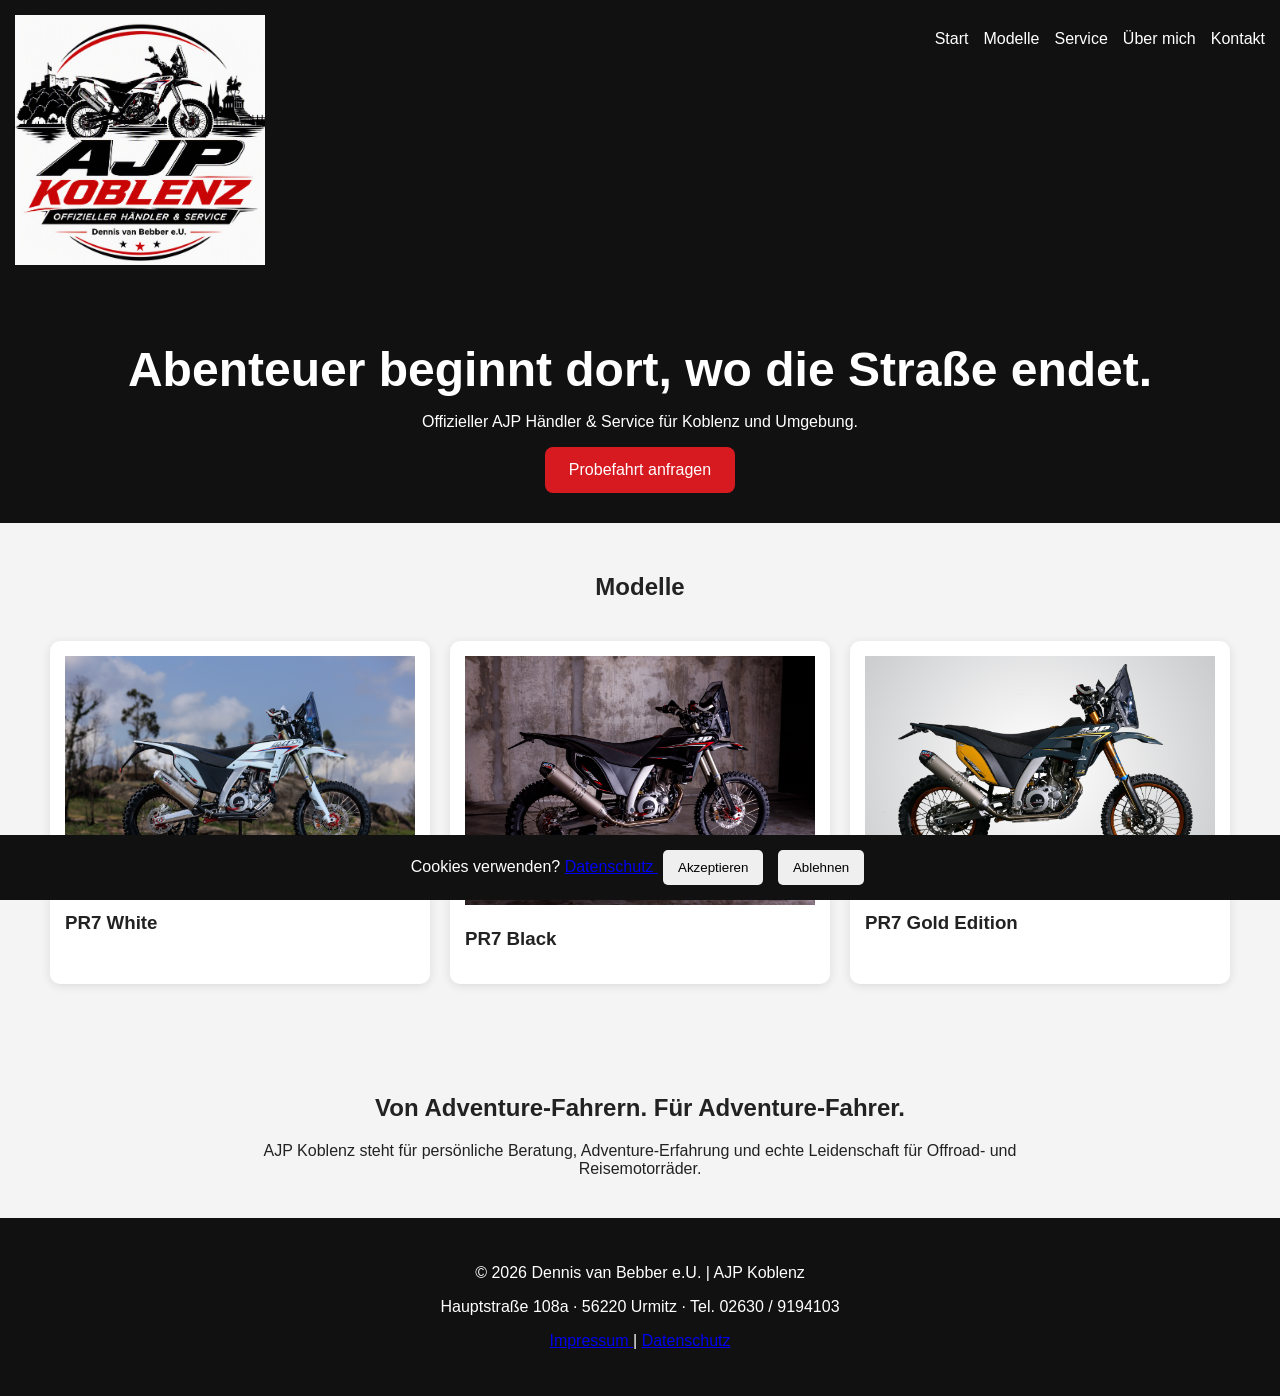
<file: index.html>
<!DOCTYPE html>
<html lang="de">

<head>

    <meta charset="UTF-8">

    <meta name="viewport"
          content="width=device-width, initial-scale=1.0">

    <title>AJP Koblenz</title>

    <link rel="stylesheet" href="css/style.css">

</head>

<body>

    <!-- ==========================================
         Header / Navigation
    =========================================== -->

    <header class="hero">

        <nav class="topnav">

            <div class="logo-wrap">

                <a href="index.html">

                    <img
                        src="images/Logo AJP dvb.png"
                        alt="AJP Koblenz Logo">

                </a>

            </div>

            <div class="menu">

                <a href="index.html">Start</a>

                <a href="modelle.html">Modelle</a>

                <a href="service.html">Service</a>

                <a href="ueber-mich.html">Über mich</a>

                <a href="kontakt.html">Kontakt</a>

            </div>

        </nav>


        <!-- ==========================================
             Hero Bereich
        =========================================== -->

        <div class="hero-content">

            <h1>
                Abenteuer beginnt dort,
                wo die Straße endet.
            </h1>

            <p>
                Offizieller AJP Händler & Service
                für Koblenz und Umgebung.
            </p>

            <a class="btn"
               href="kontakt.html">

                Probefahrt anfragen

            </a>

        </div>

    </header>


    <!-- ==========================================
         Modelle
    =========================================== -->

    <section>

        <h2 style="text-align:center;">
            Modelle
        </h2>

        <div class="cards">

            <div class="card">

                <img
                    src="images/PR7 white.jpg"
                    alt="AJP PR7 White">

                <h3>PR7 White</h3>

            </div>

            <div class="card">

                <img
                    src="images/PR7 black.jpeg"
                    alt="AJP PR7 Black">

                <h3>PR7 Black</h3>

            </div>

            <div class="card">
                <img
                    src="images/AJP_PR7_Gold.jpg"
                    alt="AJP PR7 Gold">
           

                <h3>PR7 Gold Edition</h3>

            </div>

        </div>

    </section>


    <!-- ==========================================
         Über AJP Koblenz
    =========================================== -->

    <section class="page-header">

        <h2>
            Von Adventure-Fahrern.
            Für Adventure-Fahrer.
        </h2>

        <p>
            AJP Koblenz steht für persönliche Beratung,
            Adventure-Erfahrung und echte Leidenschaft
            für Offroad- und Reisemotorräder.
        </p>

    </section>


    <!-- ==========================================
         Footer
    =========================================== -->

    <footer>

        <p>
            © 2026 Dennis van Bebber e.U. |
            AJP Koblenz
        </p>

        <p>
            Hauptstraße 108a ·
            56220 Urmitz ·
            Tel. 02630 / 9194103
        </p>

        <p>

            <a href="impressum.html">
                Impressum
            </a>

            |

            <a href="datenschutz.html">
                Datenschutz
            </a>

        </p>

    </footer>


    <!-- ==========================================
         Cookie Banner
    =========================================== -->

    <div id="cookie-banner">

        <span>

            Cookies verwenden?

            <a href="datenschutz.html">
                Datenschutz
            </a>

        </span>

        <button id="acceptCookies">
            Akzeptieren
        </button>

        <button id="rejectCookies">
            Ablehnen
        </button>

    </div>

    <script src="js/cookies.js"></script>

</body>

</html>
</file>
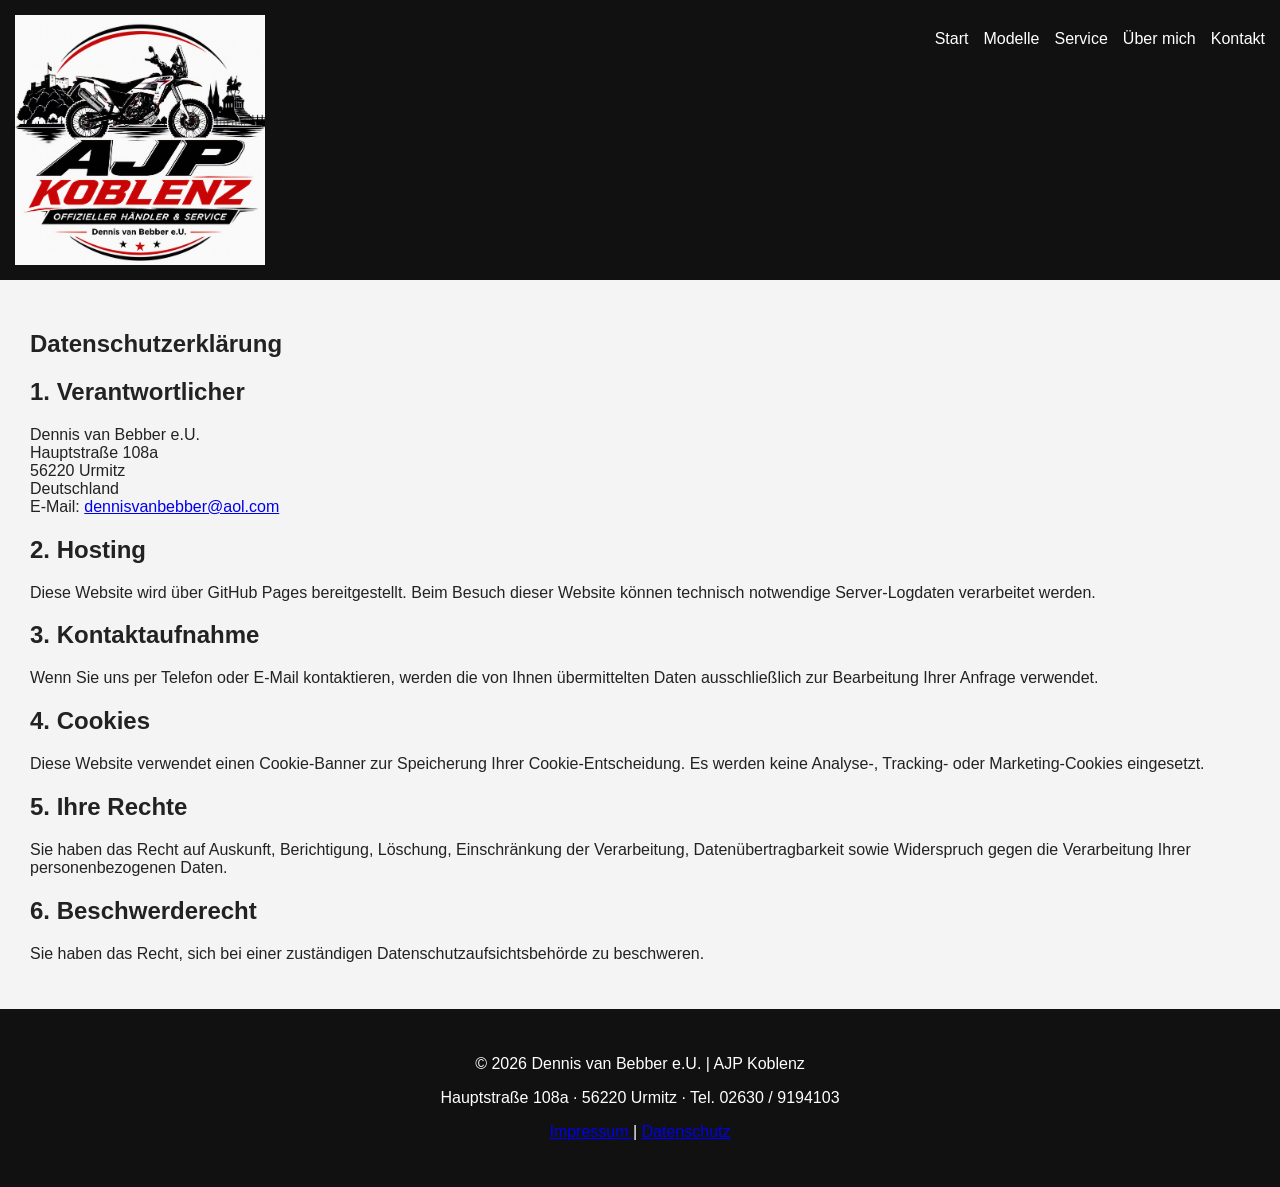
<file: datenschutz.html>
<!DOCTYPE html>
<html lang="de">

<head>

    <meta charset="UTF-8">

    <meta name="viewport"
          content="width=device-width, initial-scale=1.0">

    <title>Datenschutz | AJP Koblenz</title>

    <link rel="stylesheet" href="css/style.css">

</head>

<body>

    <!-- ==========================================
         Navigation
    =========================================== -->

    <nav class="topnav">

        <div class="logo-wrap">

            <a href="index.html">

                <img
                    src="images/Logo AJP dvb.png"
                    alt="AJP Koblenz Logo">

            </a>

        </div>

        <div class="menu">

            <a href="index.html">Start</a>

            <a href="modelle.html">Modelle</a>

            <a href="service.html">Service</a>

            <a href="ueber-mich.html">Über mich</a>

            <a href="kontakt.html">Kontakt</a>

        </div>

    </nav>


    <!-- ==========================================
         Inhalt
    =========================================== -->

    <section class="content">

        <h1>Datenschutzerklärung</h1>

        <h2>1. Verantwortlicher</h2>

        <p>
            Dennis van Bebber e.U.<br>
            Hauptstraße 108a<br>
            56220 Urmitz<br>
            Deutschland<br>
            E-Mail:
            <a href="mailto:dennisvanbebber@aol.com">
                dennisvanbebber@aol.com
            </a>
        </p>

        <h2>2. Hosting</h2>

        <p>
            Diese Website wird über GitHub Pages bereitgestellt.
            Beim Besuch dieser Website können technisch notwendige
            Server-Logdaten verarbeitet werden.
        </p>

        <h2>3. Kontaktaufnahme</h2>

        <p>
            Wenn Sie uns per Telefon oder E-Mail kontaktieren,
            werden die von Ihnen übermittelten Daten ausschließlich
            zur Bearbeitung Ihrer Anfrage verwendet.
        </p>

        <h2>4. Cookies</h2>

        <p>
            Diese Website verwendet einen Cookie-Banner zur Speicherung
            Ihrer Cookie-Entscheidung. Es werden keine Analyse-,
            Tracking- oder Marketing-Cookies eingesetzt.
        </p>

        <h2>5. Ihre Rechte</h2>

        <p>
            Sie haben das Recht auf Auskunft, Berichtigung,
            Löschung, Einschränkung der Verarbeitung,
            Datenübertragbarkeit sowie Widerspruch gegen die
            Verarbeitung Ihrer personenbezogenen Daten.
        </p>

        <h2>6. Beschwerderecht</h2>

        <p>
            Sie haben das Recht, sich bei einer zuständigen
            Datenschutzaufsichtsbehörde zu beschweren.
        </p>

    </section>


    <!-- ==========================================
         Footer
    =========================================== -->

    <footer>

        <p>
            © 2026 Dennis van Bebber e.U. |
            AJP Koblenz
        </p>

        <p>
            Hauptstraße 108a ·
            56220 Urmitz ·
            Tel. 02630 / 9194103
        </p>

        <p>

            <a href="impressum.html">
                Impressum
            </a>

            |

            <a href="datenschutz.html">
                Datenschutz
            </a>

        </p>

    </footer>

</body>

</html>
</file>
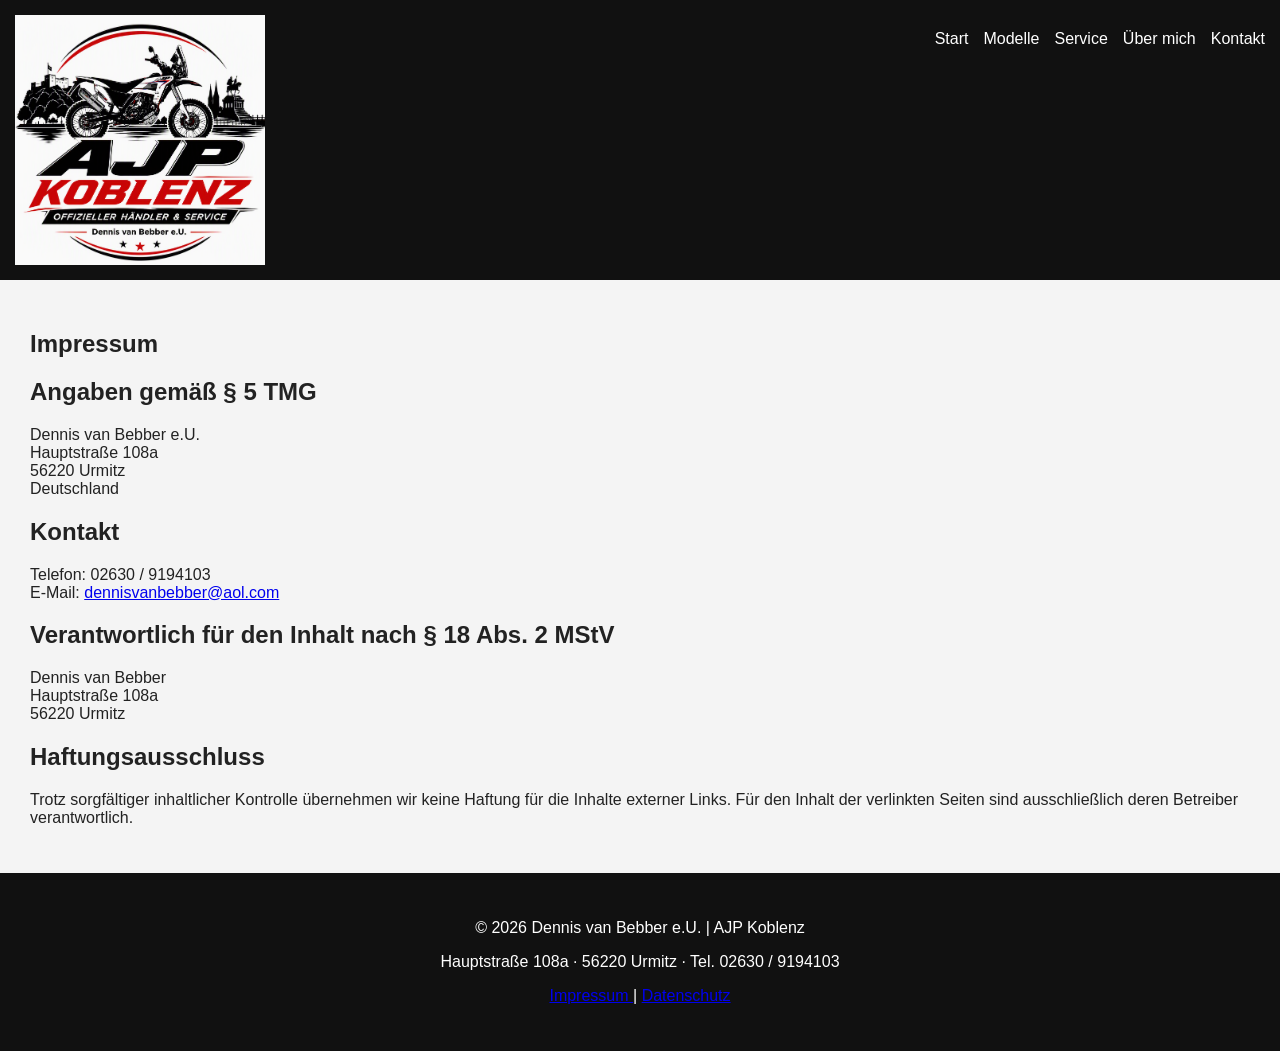
<file: impressum.html>
<!DOCTYPE html>
<html lang="de">

<head>

    <meta charset="UTF-8">

    <meta name="viewport"
          content="width=device-width, initial-scale=1.0">

    <title>Impressum | AJP Koblenz</title>

    <link rel="stylesheet" href="css/style.css">

</head>

<body>

    <!-- ==========================================
         Navigation
    =========================================== -->

    <nav class="topnav">

        <div class="logo-wrap">

            <a href="index.html">

                <img
                    src="images/Logo AJP dvb.png"
                    alt="AJP Koblenz Logo">

            </a>

        </div>

        <div class="menu">

            <a href="index.html">Start</a>

            <a href="modelle.html">Modelle</a>

            <a href="service.html">Service</a>

            <a href="ueber-mich.html">Über mich</a>

            <a href="kontakt.html">Kontakt</a>

        </div>

    </nav>


    <!-- ==========================================
         Inhalt
    =========================================== -->

    <section class="content">

        <h1>Impressum</h1>

        <h2>Angaben gemäß § 5 TMG</h2>

        <p>
            Dennis van Bebber e.U.<br>
            Hauptstraße 108a<br>
            56220 Urmitz<br>
            Deutschland
        </p>

        <h2>Kontakt</h2>

        <p>
            Telefon:
                02630 / 9194103
            </a>
            <br>

            E-Mail:
            <a href="mailto:dennisvanbebber@aol.com">
                dennisvanbebber@aol.com
            </a>
        </p>

        <h2>Verantwortlich für den Inhalt nach § 18 Abs. 2 MStV</h2>

        <p>
            Dennis van Bebber<br>
            Hauptstraße 108a<br>
            56220 Urmitz
        </p>

        <h2>Haftungsausschluss</h2>

        <p>
            Trotz sorgfältiger inhaltlicher Kontrolle übernehmen wir
            keine Haftung für die Inhalte externer Links.
            Für den Inhalt der verlinkten Seiten sind ausschließlich
            deren Betreiber verantwortlich.
        </p>

    </section>


    <!-- ==========================================
         Footer
    =========================================== -->

    <footer>

        <p>
            © 2026 Dennis van Bebber e.U. |
            AJP Koblenz
        </p>

        <p>
            Hauptstraße 108a ·
            56220 Urmitz ·
            Tel. 02630 / 9194103
        </p>

        <p>

            <a href="impressum.html">
                Impressum
            </a>

            |

            <a href="datenschutz.html">
                Datenschutz
            </a>

        </p>

    </footer>

</body>

</html>
</file>
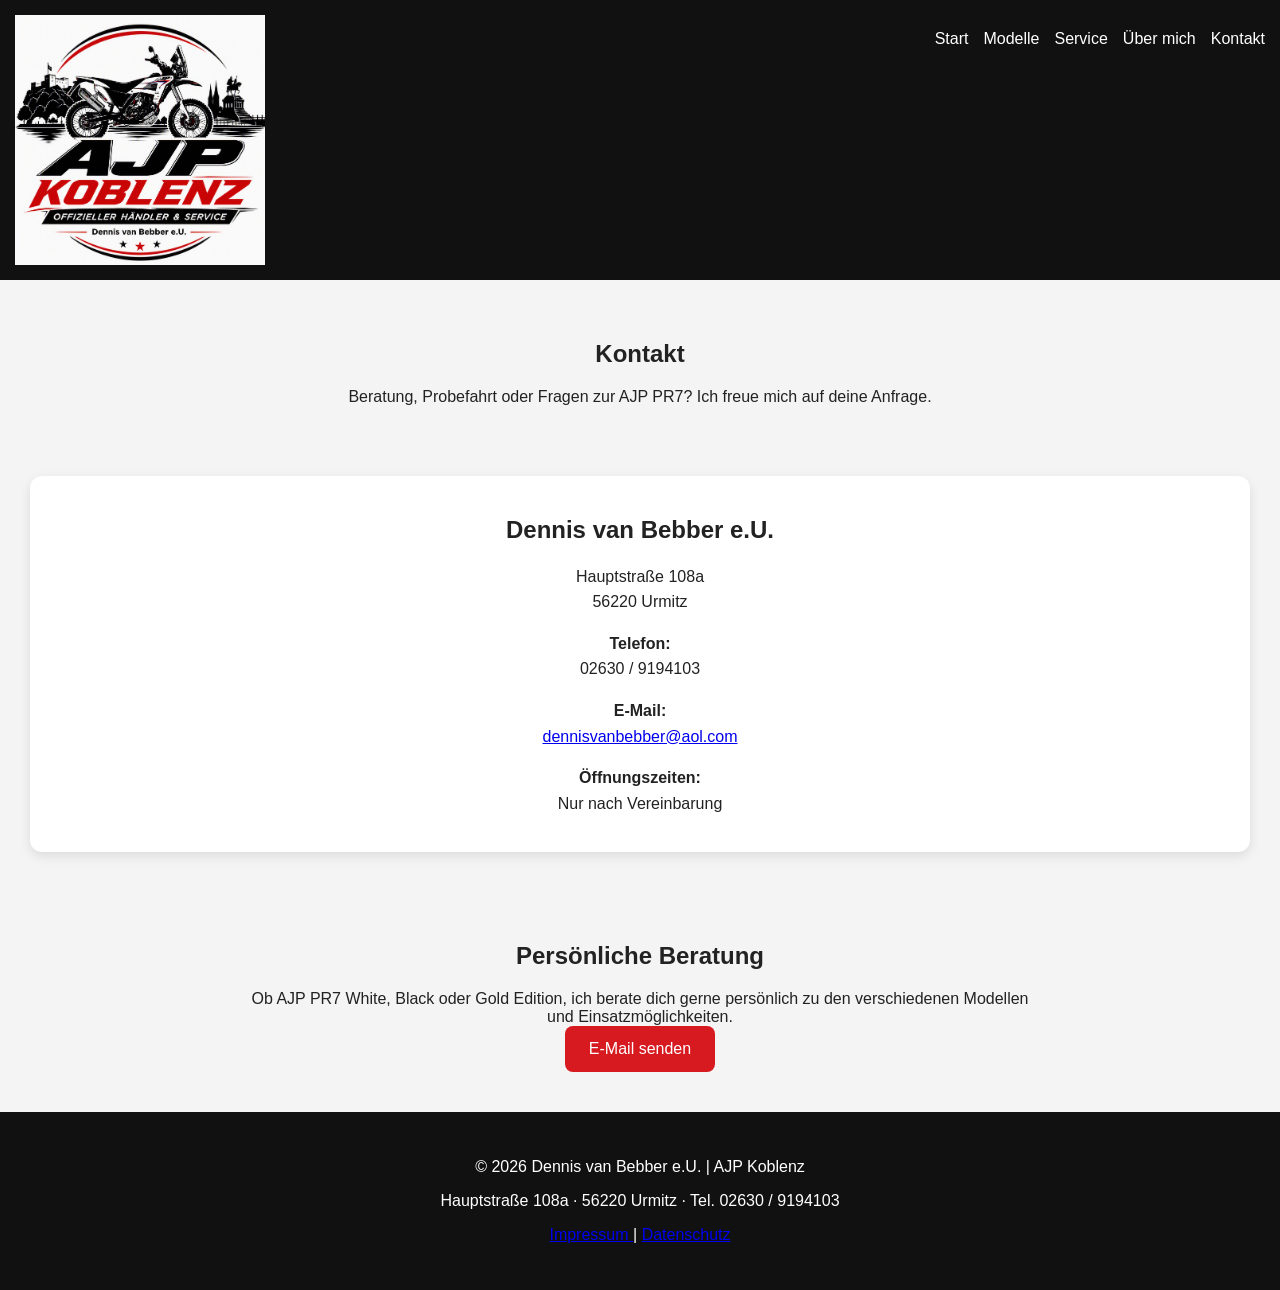
<file: kontakt.html>
<!DOCTYPE html>
<html lang="de">

<head>

    <meta charset="UTF-8">

    <meta name="viewport"
          content="width=device-width, initial-scale=1.0">

    <title>Kontakt | AJP Koblenz</title>

    <link rel="stylesheet" href="css/style.css">

</head>

<body>

    <!-- ==========================================
         Navigation
    =========================================== -->

    <nav class="topnav">

        <div class="logo-wrap">

            <a href="index.html">

                <img
                    src="images/Logo AJP dvb.png"
                    alt="AJP Koblenz Logo">

            </a>

        </div>

        <div class="menu">

            <a href="index.html">Start</a>

            <a href="modelle.html">Modelle</a>

            <a href="service.html">Service</a>

            <a href="ueber-mich.html">Über mich</a>

            <a href="kontakt.html">Kontakt</a>

        </div>

    </nav>


    <!-- ==========================================
         Seitenkopf
    =========================================== -->

    <section class="page-header">

        <h1>Kontakt</h1>

        <p>
            Beratung, Probefahrt oder Fragen zur AJP PR7?
            Ich freue mich auf deine Anfrage.
        </p>

    </section>


    <!-- ==========================================
         Kontaktinformationen
    =========================================== -->

    <section class="content">

        <div class="service-card">

            <h2>Dennis van Bebber e.U.</h2>

            <p>

                Hauptstraße 108a<br>
                56220 Urmitz

            </p>

            <p>

                <strong>Telefon:</strong><br>

                02630 / 9194103
                </a>

            </p>

            <p>

                <strong>E-Mail:</strong><br>

                <a href="mailto:dennisvanbebber@aol.com">
                    dennisvanbebber@aol.com
                </a>

            </p>

            <p>

                <strong>Öffnungszeiten:</strong><br>
                Nur nach Vereinbarung

            </p>

        </div>

    </section>


    <!-- ==========================================
         Kontakt CTA
    =========================================== -->

    <section class="page-header">

        <h2>Persönliche Beratung</h2>

        <p>
            Ob AJP PR7 White, Black oder Gold Edition,
            ich berate dich gerne persönlich zu den
            verschiedenen Modellen und Einsatzmöglichkeiten.
        </p>

        <a href="mailto:dennisvanbebber@aol.com"
           class="btn">

            E-Mail senden

        </a>

    </section>


    <!-- ==========================================
         Footer
    =========================================== -->

    <footer>

        <p>
            © 2026 Dennis van Bebber e.U. |
            AJP Koblenz
        </p>

        <p>
            Hauptstraße 108a ·
            56220 Urmitz ·
            Tel. 02630 / 9194103
        </p>

        <p>

            <a href="impressum.html">
                Impressum
            </a>

            |

            <a href="datenschutz.html">
                Datenschutz
            </a>

        </p>

    </footer>

</body>

</html>
</file>
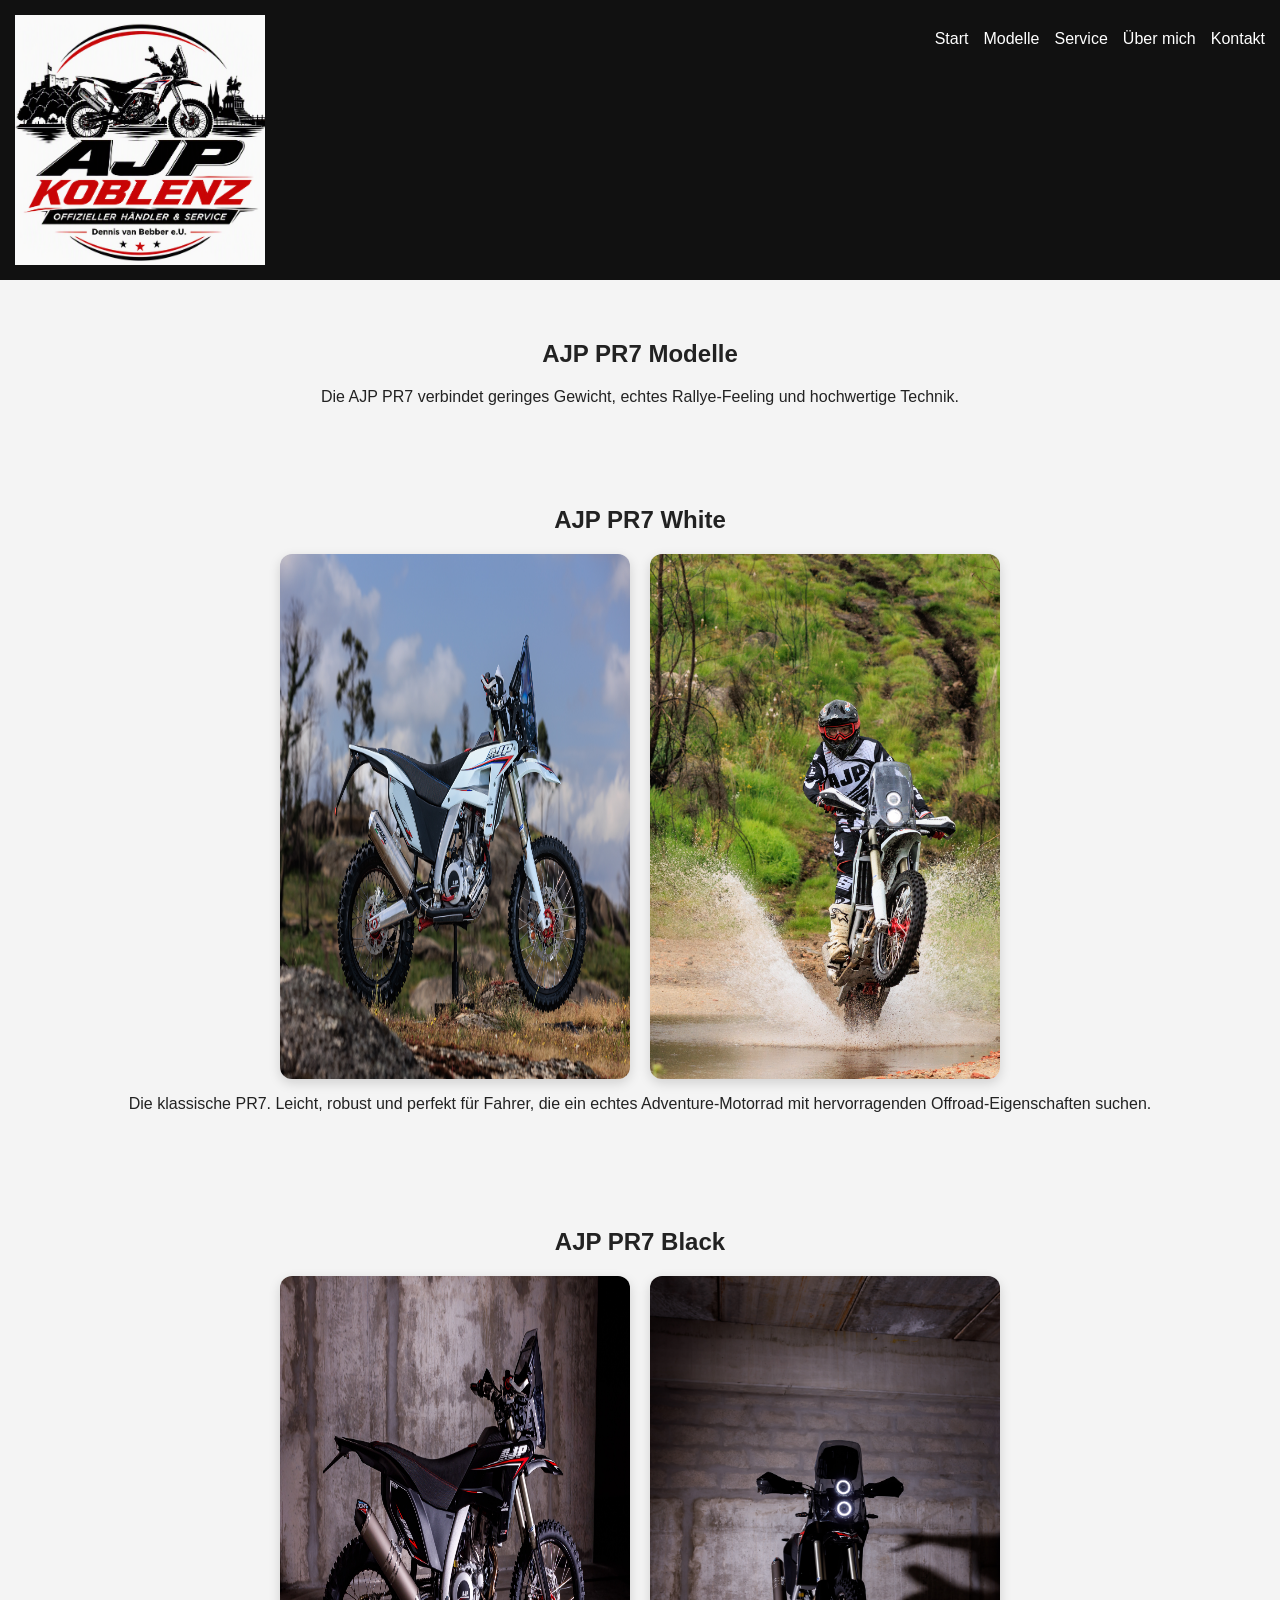
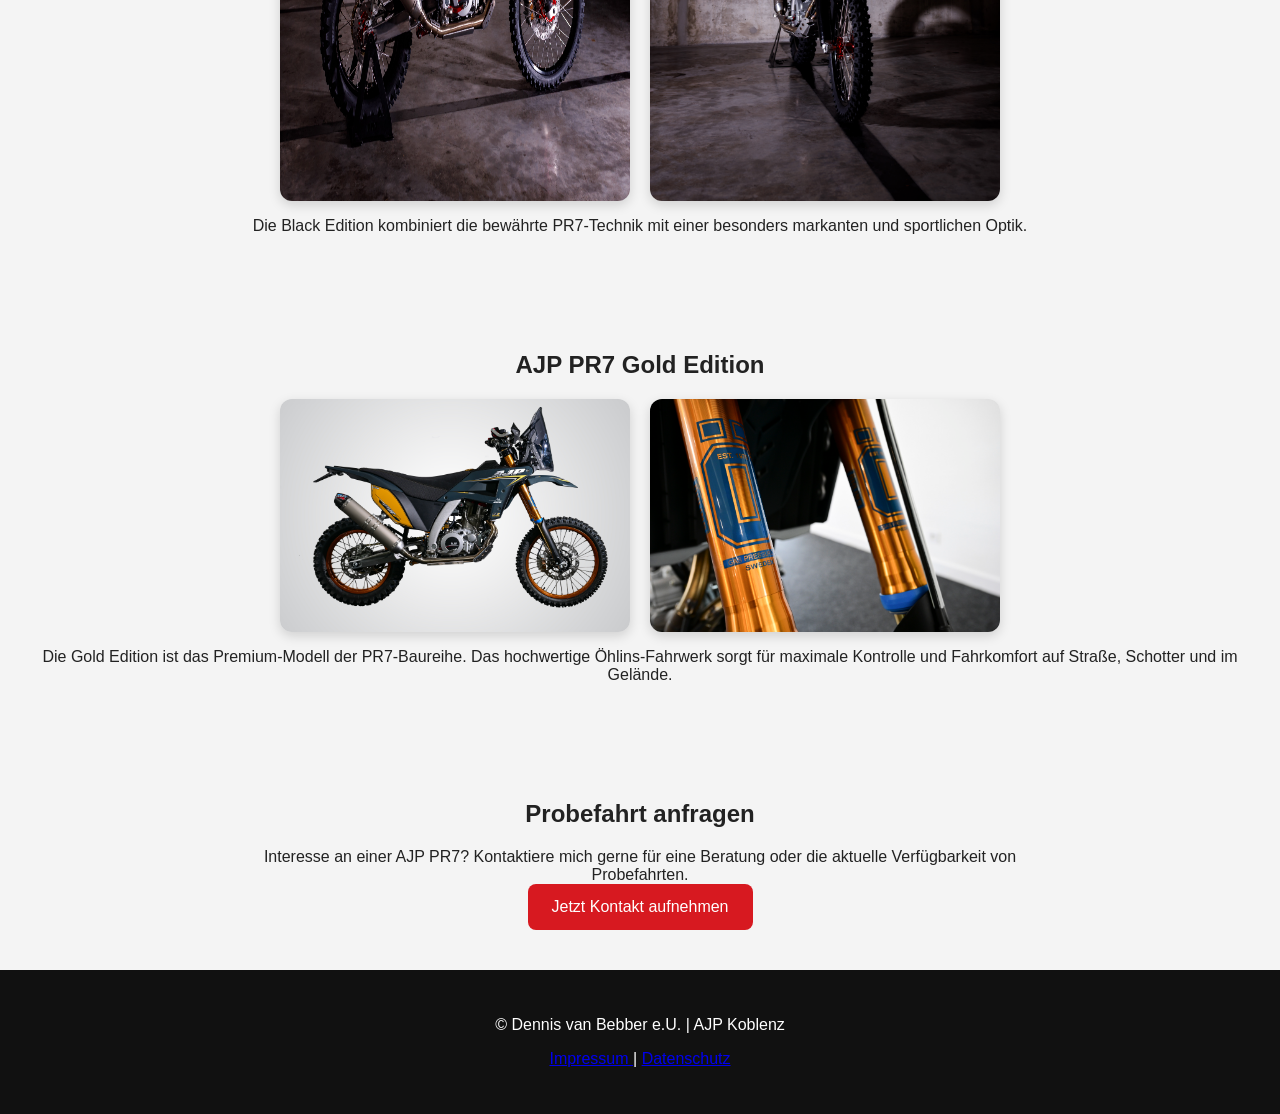
<file: modelle.html>
<!DOCTYPE html>
<html lang="de">

<head>

    <meta charset="UTF-8">

    <meta name="viewport"
          content="width=device-width, initial-scale=1.0">

    <title>AJP PR7 Modelle | AJP Koblenz</title>

    <link rel="stylesheet" href="css/style.css">

</head>

<body>

    <!-- ==========================================
         Navigation
    =========================================== -->

    <nav class="topnav">

        <div class="logo-wrap">

            <a href="index.html">

                <img src="images/Logo AJP dvb.png"
                     alt="AJP Koblenz Logo">

            </a>

        </div>

        <div class="menu">

            <a href="index.html">Start</a>

            <a href="modelle.html">Modelle</a>

            <a href="service.html">Service</a>

            <a href="ueber-mich.html">Über mich</a>

            <a href="kontakt.html">Kontakt</a>

        </div>

    </nav>


    <!-- ==========================================
         Seitenkopf
    =========================================== -->

    <section class="page-header">

        <h1>AJP PR7 Modelle</h1>

        <p>
            Die AJP PR7 verbindet geringes Gewicht,
            echtes Rallye-Feeling und hochwertige Technik.
        </p>

    </section>


    <!-- ==========================================
         PR7 White
    =========================================== -->

    <section class="model-section">

        <h2>AJP PR7 White</h2>

        <div class="model-gallery">

            <img
                src="images/PR7 white.jpg"
                alt="AJP PR7 White"
                class="model-image">

            <img
                src="images/PR7 white vorne.jpg"
                alt="AJP PR7 White Action"
                class="model-image">

        </div>

        <p>
            Die klassische PR7. Leicht, robust und perfekt
            für Fahrer, die ein echtes Adventure-Motorrad mit
            hervorragenden Offroad-Eigenschaften suchen.
        </p>

    </section>


    <!-- ==========================================
         PR7 Black
    =========================================== -->

    <section class="model-section">

        <h2>AJP PR7 Black</h2>

        <div class="model-gallery">

            <img
                src="images/PR7 black.jpeg"
                alt="AJP PR7 Black"
                class="model-image">

            <img
                src="images/PR7 black vorne.jpeg"
                alt="AJP PR7 Black Front"
                class="model-image">

        </div>

        <p>
            Die Black Edition kombiniert die bewährte PR7-Technik
            mit einer besonders markanten und sportlichen Optik.
        </p>

    </section>


    <!-- ==========================================
         PR7 Gold Edition
    =========================================== -->

    <section class="model-section">

        <h2>AJP PR7 Gold Edition</h2>

        <div class="model-gallery">
<img
                src="images/AJP_PR7_Gold.jpg"
                alt="AJP PR7 Black"
                class="model-image">

            <img
                src="images/AJP_PR7_Gold Öhlins Gabel.jpg"
                alt="AJP PR7 Black Front"
                class="model-image">

        </div>

        <p>
            Die Gold Edition ist das Premium-Modell der
            PR7-Baureihe. Das hochwertige Öhlins-Fahrwerk
            sorgt für maximale Kontrolle und Fahrkomfort
            auf Straße, Schotter und im Gelände.
        </p>

    </section>


    <!-- ==========================================
         Probefahrt
    =========================================== -->

    <section class="page-header">

        <h2>Probefahrt anfragen</h2>

        <p>
            Interesse an einer AJP PR7?
            Kontaktiere mich gerne für eine Beratung oder
            die aktuelle Verfügbarkeit von Probefahrten.
        </p>

        <a href="kontakt.html" class="btn">
            Jetzt Kontakt aufnehmen
        </a>

    </section>


<!-- ==========================================
     Footer
========================================== -->

<footer>

    <p>
        © Dennis van Bebber e.U. |
        AJP Koblenz
    </p>

    <p>
            <a href="impressum.html">
                Impressum
            </a>

        |

        <a href="datenschutz.html">
            Datenschutz
        </a>
    </p>

</footer>

</body>

</html>
</file>
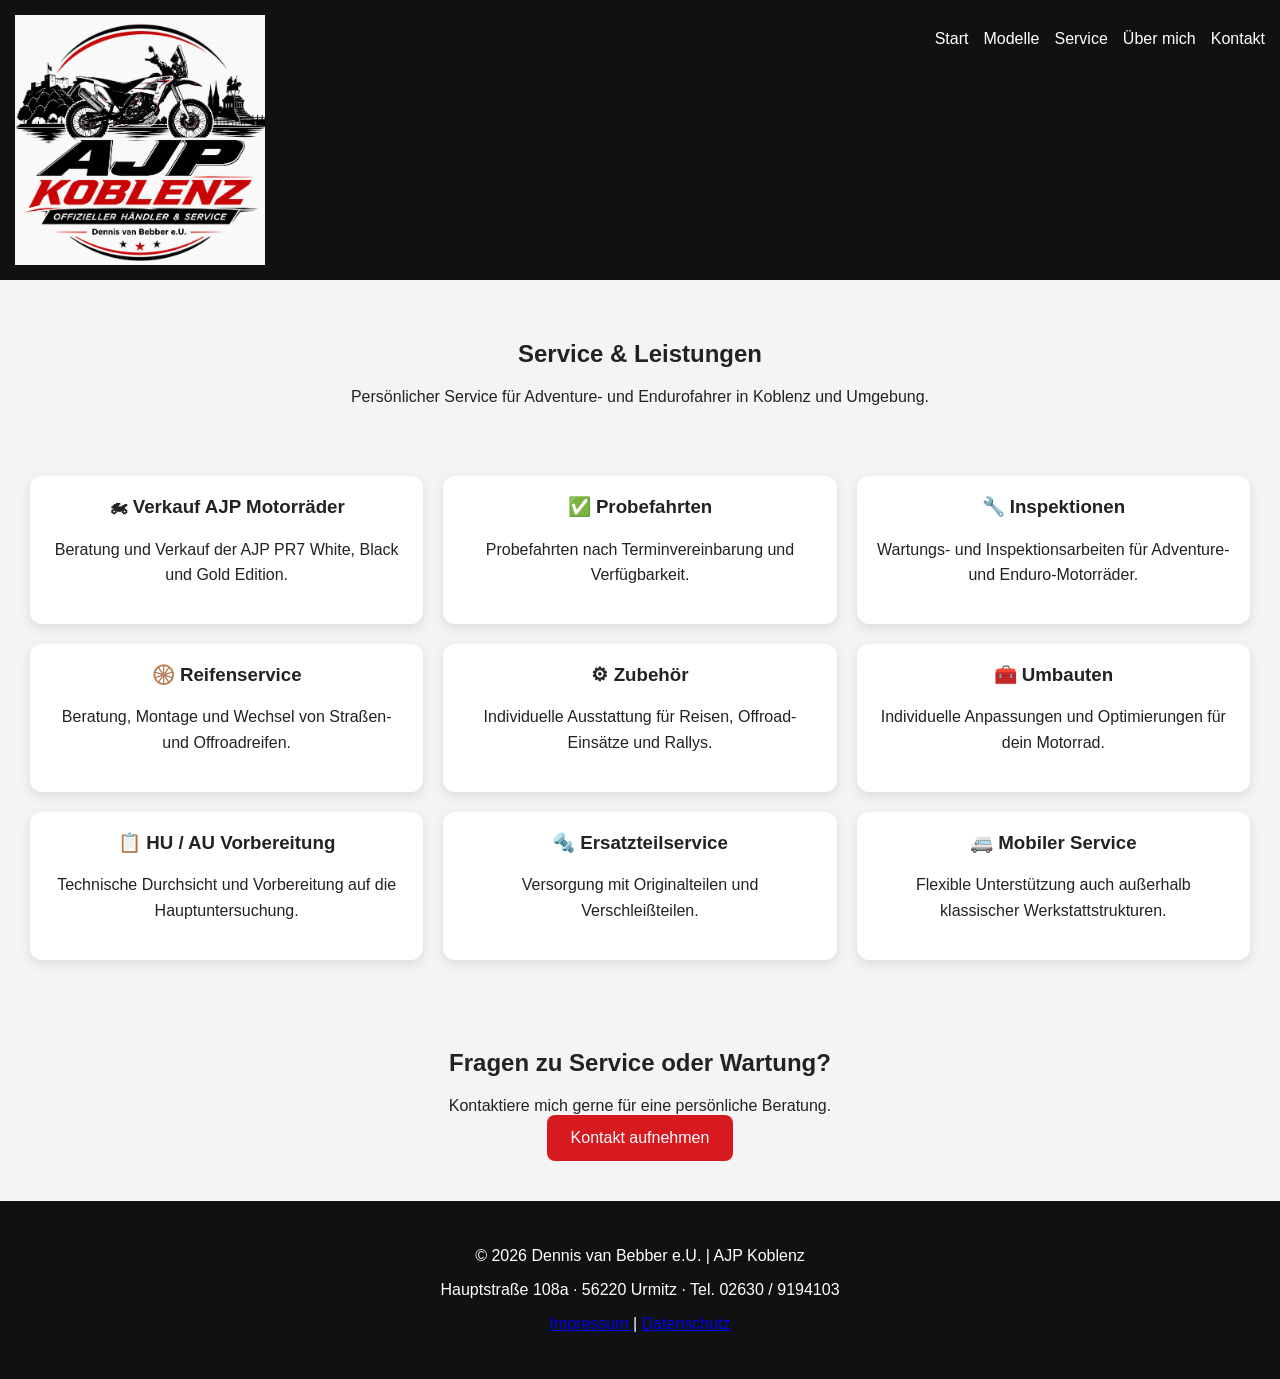
<file: service.html>
<!DOCTYPE html>
<html lang="de">

<head>

    <meta charset="UTF-8">

    <meta name="viewport"
          content="width=device-width, initial-scale=1.0">

    <title>Service | AJP Koblenz</title>

    <link rel="stylesheet" href="css/style.css">

</head>

<body>

    <!-- ==========================================
         Navigation
    =========================================== -->

    <nav class="topnav">

        <div class="logo-wrap">

            <a href="index.html">

                <img
                    src="images/Logo AJP dvb.png"
                    alt="AJP Koblenz Logo">

            </a>

        </div>

        <div class="menu">

            <a href="index.html">Start</a>

            <a href="modelle.html">Modelle</a>

            <a href="service.html">Service</a>

            <a href="ueber-mich.html">Über mich</a>

            <a href="kontakt.html">Kontakt</a>

        </div>

    </nav>


    <!-- ==========================================
         Seitenkopf
    =========================================== -->

    <section class="page-header">

        <h1>Service & Leistungen</h1>

        <p>
            Persönlicher Service für Adventure- und
            Endurofahrer in Koblenz und Umgebung.
        </p>

    </section>


    <!-- ==========================================
         Leistungen
    =========================================== -->

    <section class="content">

        <div class="service-grid">

            <div class="service-card">

                <h3>🏍 Verkauf AJP Motorräder</h3>

                <p>
                    Beratung und Verkauf der AJP PR7
                    White, Black und Gold Edition.
                </p>

            </div>

            <div class="service-card">

                <h3>✅ Probefahrten</h3>

                <p>
                    Probefahrten nach Terminvereinbarung
                    und Verfügbarkeit.
                </p>

            </div>

            <div class="service-card">

                <h3>🔧 Inspektionen</h3>

                <p>
                    Wartungs- und Inspektionsarbeiten
                    für Adventure- und Enduro-Motorräder.
                </p>

            </div>

            <div class="service-card">

                <h3>🛞 Reifenservice</h3>

                <p>
                    Beratung, Montage und Wechsel von
                    Straßen- und Offroadreifen.
                </p>

            </div>

            <div class="service-card">

                <h3>⚙ Zubehör</h3>

                <p>
                    Individuelle Ausstattung für Reisen,
                    Offroad-Einsätze und Rallys.
                </p>

            </div>

            <div class="service-card">

                <h3>🧰 Umbauten</h3>

                <p>
                    Individuelle Anpassungen und
                    Optimierungen für dein Motorrad.
                </p>

            </div>

            <div class="service-card">

                <h3>📋 HU / AU Vorbereitung</h3>

                <p>
                    Technische Durchsicht und Vorbereitung
                    auf die Hauptuntersuchung.
                </p>

            </div>

            <div class="service-card">

                <h3>🔩 Ersatzteilservice</h3>

                <p>
                    Versorgung mit Originalteilen und
                    Verschleißteilen.
                </p>

            </div>

            <div class="service-card">

                <h3>🚐 Mobiler Service</h3>

                <p>
                    Flexible Unterstützung auch außerhalb
                    klassischer Werkstattstrukturen.
                </p>

            </div>

        </div>

    </section>


    <!-- ==========================================
         Kontakt
    =========================================== -->

    <section class="page-header">

        <h2>Fragen zu Service oder Wartung?</h2>

        <p>
            Kontaktiere mich gerne für eine persönliche
            Beratung.
        </p>

        <a href="kontakt.html" class="btn">
            Kontakt aufnehmen
        </a>

    </section>


    <!-- ==========================================
         Footer
    =========================================== -->

    <footer>

        <p>
            © 2026 Dennis van Bebber e.U. |
            AJP Koblenz
        </p>

        <p>
            Hauptstraße 108a ·
            56220 Urmitz ·
            Tel. 02630 / 9194103
        </p>

        <p>

            <a href="impressum.html">
                Impressum
            </a>

            |

            <a href="datenschutz.html">
                Datenschutz
            </a>

        </p>

    </footer>

</body>

</html>
</file>
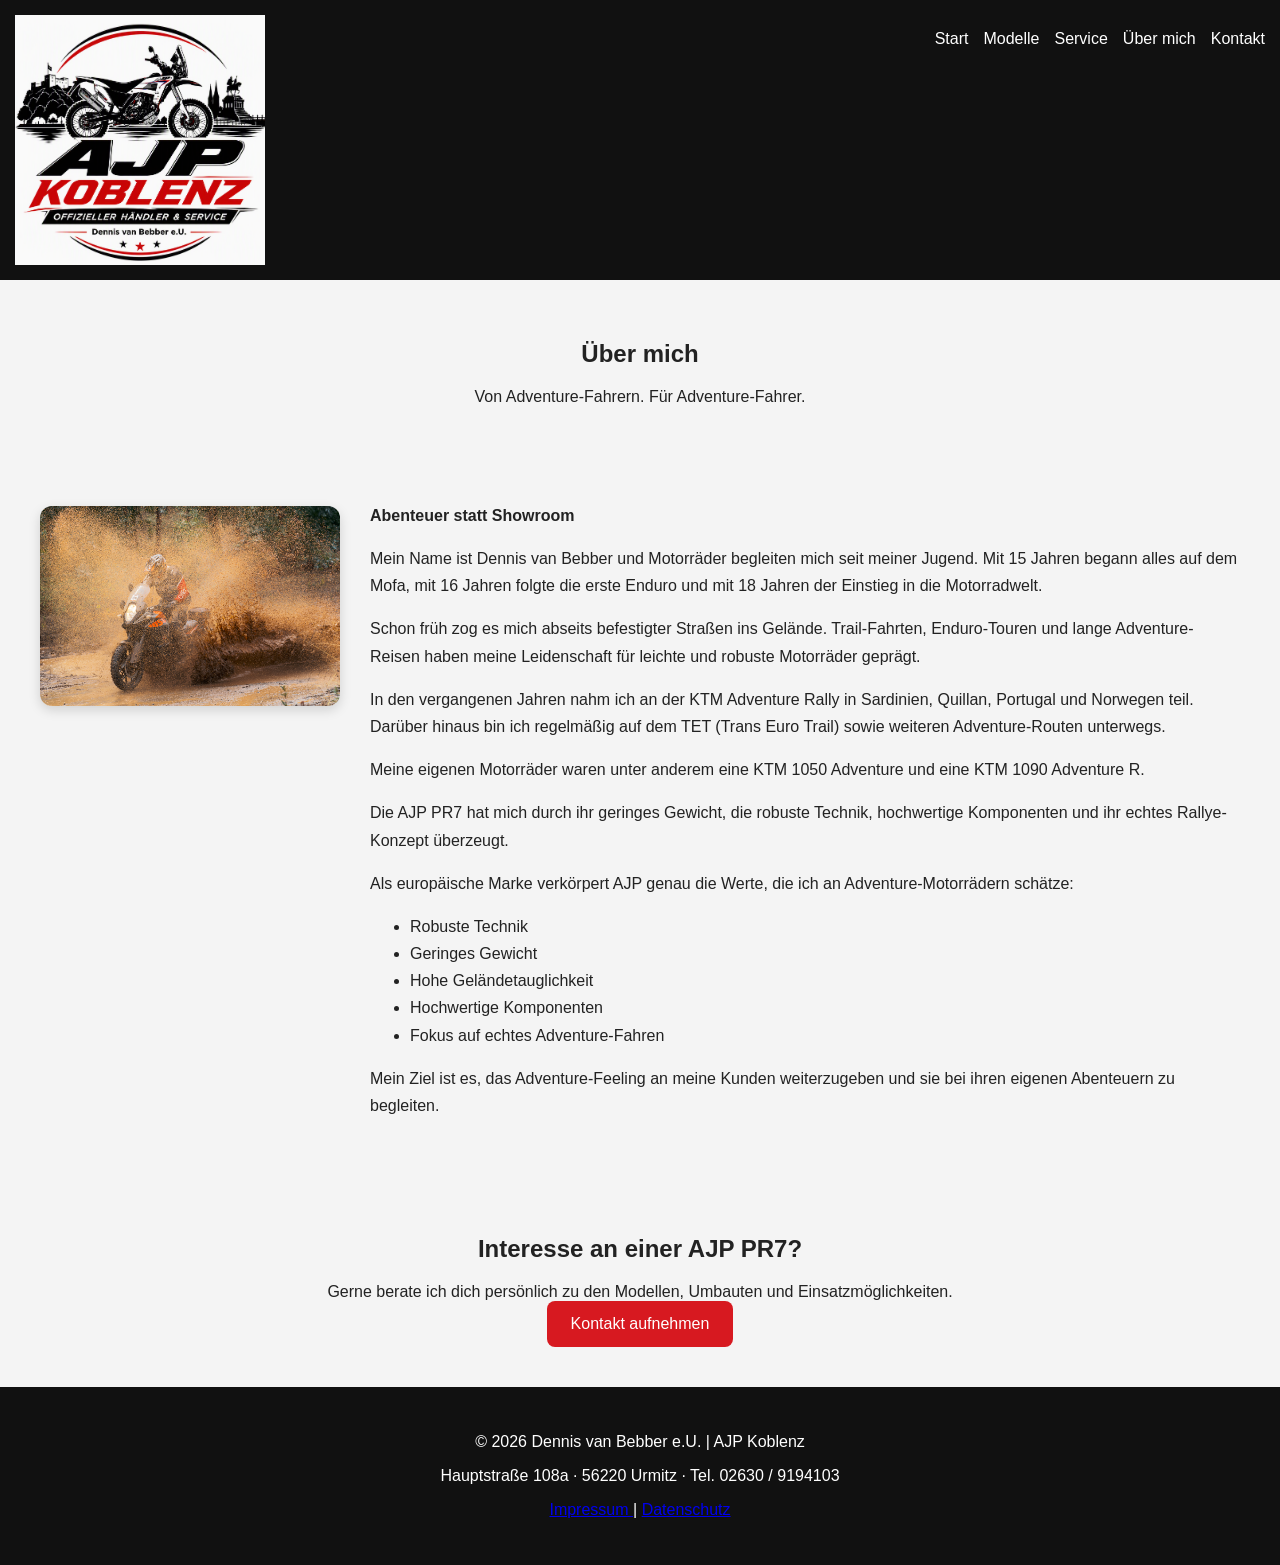
<file: ueber-mich.html>
<!DOCTYPE html>
<html lang="de">

<head>

    <meta charset="UTF-8">

    <meta name="viewport"
          content="width=device-width, initial-scale=1.0">

    <title>Über mich | AJP Koblenz</title>

    <link rel="stylesheet" href="css/style.css">

</head>

<body>

    <!-- ==========================================
         Navigation
    =========================================== -->

    <nav class="topnav">

        <div class="logo-wrap">

            <a href="index.html">

                <img
                    src="images/Logo AJP dvb.png"
                    alt="AJP Koblenz Logo">

            </a>

        </div>

        <div class="menu">

            <a href="index.html">Start</a>

            <a href="modelle.html">Modelle</a>

            <a href="service.html">Service</a>

            <a href="ueber-mich.html">Über mich</a>

            <a href="kontakt.html">Kontakt</a>

        </div>

    </nav>

    <!-- ==========================================
         Seitenkopf
    =========================================== -->

    <section class="page-header">

        <h1>Über mich</h1>

        <p>
            Von Adventure-Fahrern. Für Adventure-Fahrer.
        </p>

    </section>

    <!-- ==========================================
         Über mich
    =========================================== -->

    <section class="about-section">

        <div class="about-wrapper">

            <!-- Rally Foto -->

            <img
                src="images/Portugal Rally Foto.jpg"
                alt="Portugal Rally"
                class="rally-photo">

            <!-- Text -->

            <div class="about-text">

                <p>
                    <strong>Abenteuer statt Showroom</strong>
                </p>

                <p>
                    Mein Name ist Dennis van Bebber und Motorräder begleiten
                    mich seit meiner Jugend. Mit 15 Jahren begann alles auf
                    dem Mofa, mit 16 Jahren folgte die erste Enduro und mit
                    18 Jahren der Einstieg in die Motorradwelt.
                </p>

                <p>
                    Schon früh zog es mich abseits befestigter Straßen ins
                    Gelände. Trail-Fahrten, Enduro-Touren und lange
                    Adventure-Reisen haben meine Leidenschaft für leichte
                    und robuste Motorräder geprägt.
                </p>

                <p>
                    In den vergangenen Jahren nahm ich an der KTM Adventure
                    Rally in Sardinien, Quillan, Portugal und Norwegen teil.
                    Darüber hinaus bin ich regelmäßig auf dem TET
                    (Trans Euro Trail) sowie weiteren Adventure-Routen
                    unterwegs.
                </p>

                <p>
                    Meine eigenen Motorräder waren unter anderem eine KTM
                    1050 Adventure und eine KTM 1090 Adventure R.
                </p>

                <p>
                    Die AJP PR7 hat mich durch ihr geringes Gewicht, die
                    robuste Technik, hochwertige Komponenten und ihr echtes
                    Rallye-Konzept überzeugt.
                </p>

                <p>
                    Als europäische Marke verkörpert AJP genau die Werte,
                    die ich an Adventure-Motorrädern schätze:
                </p>

                <ul>

                    <li>Robuste Technik</li>

                    <li>Geringes Gewicht</li>

                    <li>Hohe Geländetauglichkeit</li>

                    <li>Hochwertige Komponenten</li>

                    <li>Fokus auf echtes Adventure-Fahren</li>

                </ul>

                <p>
                    Mein Ziel ist es, das Adventure-Feeling an meine Kunden
                    weiterzugeben und sie bei ihren eigenen Abenteuern zu
                    begleiten.
                </p>

            </div>

        </div>

    </section>

    <!-- ==========================================
         Kontakt Hinweis
    =========================================== -->

    <section class="page-header">

        <h2>Interesse an einer AJP PR7?</h2>

        <p>
            Gerne berate ich dich persönlich zu den Modellen,
            Umbauten und Einsatzmöglichkeiten.
        </p>

        <a href="kontakt.html" class="btn">
            Kontakt aufnehmen
        </a>

    </section>

    <!-- ==========================================
         Footer
    =========================================== -->

    <footer>

        <p>
            © 2026 Dennis van Bebber e.U. |
            AJP Koblenz
        </p>

        <p>
            Hauptstraße 108a ·
            56220 Urmitz ·
            Tel. 02630 / 9194103
        </p>

        <p>

            <a href="impressum.html">
                Impressum
            </a>

            |

            <a href="datenschutz.html">
                Datenschutz
            </a>

        </p>

    </footer>

</body>

</html>
</file>
<file: css/style.css>
/* =========================================================
   Basis
========================================================= */

body {
    margin: 0;
    font-family: "Segoe UI", Arial, sans-serif;
    background: #f4f4f4;
}


/* =========================================================
   Navigation
========================================================= */

.topnav {
    display: flex;
    justify-content: space-between;
    align-items: flex-start;
    background: #111;
    padding: 15px;
}

.menu {
    display: flex;
    gap: 15px;
    flex-wrap: wrap;
    padding-top: 15px;
}

.menu a {
    color: #fff;
    text-decoration: none;
}


/* =========================================================
   Logo
========================================================= */

.logo-wrap img {
    height: 250px;
    width: auto;
    display: block;
}


/* =========================================================
   Hero Bereich
========================================================= */

.hero {
    background: #111;
    color: #fff;
}

.hero-content {
    text-align: center;
    padding: 30px;
}

.hero-content h1 {
    font-size: 3rem;
    margin-bottom: 15px;
}


/* =========================================================
   Buttons
========================================================= */

.btn {
    background: #d71920;
    color: #fff;
    text-decoration: none;
    padding: 14px 24px;
    border-radius: 8px;
    display: inline-block;
}


/* =========================================================
   Modellkarten
========================================================= */

.cards {
    display: grid;
    grid-template-columns: repeat(3, 1fr);
    gap: 20px;
    padding: 20px;
}

.card {
    background: #fff;
    padding: 15px;
    border-radius: 10px;
    box-shadow: 0 2px 10px rgba(0, 0, 0, 0.1);
}

.card img {
    width: 100%;
    height: auto;
}


/* =========================================================
   Seiteninhalt
========================================================= */

.content {
    padding: 30px;
}

section {
    padding: 30px;
}


/* =========================================================
   Über mich - Portugal Rally Foto
========================================================= */

.rally-photo {
    width: 100%;
    max-width: 300px;
    height: auto;

    display: block;
    margin: 20px auto;

    border-radius: 12px;

    box-shadow: 0 4px 12px rgba(0, 0, 0, 0.15);
}

/* =========================================================
   BASIS
========================================================= */

body {
    margin: 0;
    font-family: "Segoe UI", Arial, sans-serif;
    background: #f4f4f4;
    color: #222;
}


/* =========================================================
   NAVIGATION
========================================================= */

.topnav {
    display: flex;
    justify-content: space-between;
    align-items: flex-start;

    background: #111;
    padding: 15px;
}

.menu {
    display: flex;
    gap: 15px;
    flex-wrap: wrap;
    padding-top: 15px;
}

.menu a {
    color: #fff;
    text-decoration: none;
}

.menu a:hover {
    color: #d71920;
}


/* =========================================================
   LOGO
========================================================= */

.logo-wrap img {
    height: 250px;
    width: auto;
    display: block;
}


/* =========================================================
   HERO BEREICH
========================================================= */

.hero {
    background: #111;
    color: #fff;
}

.hero-content {
    text-align: center;
    padding: 30px;
}

.hero-content h1 {
    font-size: 3rem;
    margin-bottom: 15px;
}


/* =========================================================
   BUTTONS
========================================================= */

.btn {
    background: #d71920;
    color: #fff;
    text-decoration: none;

    padding: 14px 24px;

    border-radius: 8px;

    display: inline-block;
}

.btn:hover {
    background: #b7151a;
}


/* =========================================================
   MODELLKARTEN STARTSEITE
========================================================= */

.cards {
    display: grid;
    grid-template-columns: repeat(3, 1fr);

    gap: 20px;
    padding: 20px;
}

.card {
    background: #fff;
    padding: 15px;

    border-radius: 10px;

    box-shadow: 0 2px 10px rgba(0, 0, 0, 0.1);
}

.card img {
    width: 100%;
    height: auto;
}


/* =========================================================
   MODELLE SEITE
========================================================= */

.page-header {
    text-align: center;
    padding: 40px 20px;
}

.page-header p {
    max-width: 800px;
    margin: auto;
}

.model-section {
padding: 40px 20px;
text-align: center;
}
 
.model-section h2 {
text-align: center;
margin-bottom: 25px;
}
 
.model-section p {
max-width: 800px;
margin: 20px auto;
line-height: 1.7;
}

.model-gallery {
    display: flex;
    justify-content: center;
    flex-wrap: wrap;

    gap: 20px;
}

.model-image {
    width: 100%;
    max-width: 350px;
    height: auto;

    border-radius: 12px;

    box-shadow: 0 4px 12px rgba(0, 0, 0, 0.15);

    transition: 0.3s;
}

.model-image:hover {
    transform: scale(1.02);
}


/* =========================================================
   SEITENINHALT
========================================================= */

.content {
    padding: 30px;
}

section {
    padding: 30px;
}


/* =========================================================
   ÜBER MICH
========================================================= */

.about-section {
    padding: 40px;
}

.about-wrapper {
    display: flex;
    gap: 30px;
    align-items: flex-start;
}

.about-text {
    flex: 1;
    line-height: 1.7;
}

.rally-photo {
    width: 100%;
    max-width: 300px;
    height: auto;

    display: block;

    border-radius: 12px;

    box-shadow: 0 4px 12px rgba(0, 0, 0, 0.15);

    flex-shrink: 0;
}


/* =========================================================
   Service
========================================================= */

.service-grid {
    display: grid;
    grid-template-columns: repeat(3, 1fr);

    gap: 20px;

    text-align: center;
}

.service-card {
    background: white;

    padding: 20px;

    border-radius: 12px;

    box-shadow: 0 4px 12px rgba(0,0,0,0.1);

    text-align: center;
}

.service-card h3 {
    text-align: center;
    margin-top: 0;
}

.service-card p {
    text-align: center;
    line-height: 1.6;
}


/* =========================================================
   COOKIE BANNER
========================================================= */

#cookie-banner {
    position: fixed;

    bottom: 0;
    left: 0;
    right: 0;

    background: #111;
    color: #fff;

    padding: 10px;

    text-align: center;

    z-index: 9999;
}

#cookie-banner button {
    margin: 5px;
    padding: 10px 15px;

    border: none;
    border-radius: 5px;

    cursor: pointer;
}


/* =========================================================
   FOOTER
========================================================= */

footer {
    background: #111;
    color: #fff;

    text-align: center;

    padding: 30px;
}


/* =========================================================
   RESPONSIVE DESIGN
========================================================= */

@media (max-width: 768px) {

    /* Navigation */

    .topnav {
        flex-direction: column;
        align-items: center;
    }

    /* Logo */

    .logo-wrap img {
        height: 200px;
    }

    /* Menü */

    .menu {
        justify-content: center;
        text-align: center;
    }

    /* Startseite */

    .cards {
        grid-template-columns: 1fr;
    }

    /* Hero */

    .hero-content h1 {
        font-size: 1.8rem;
    }

    /* Über mich */

    .about-wrapper {
        flex-direction: column;
    }

    .rally-photo {
        max-width: 220px;
        margin: 0 auto 20px;
    }

    /* Modelle */

    .model-image {
        max-width: 280px;
    }
}
</file>
